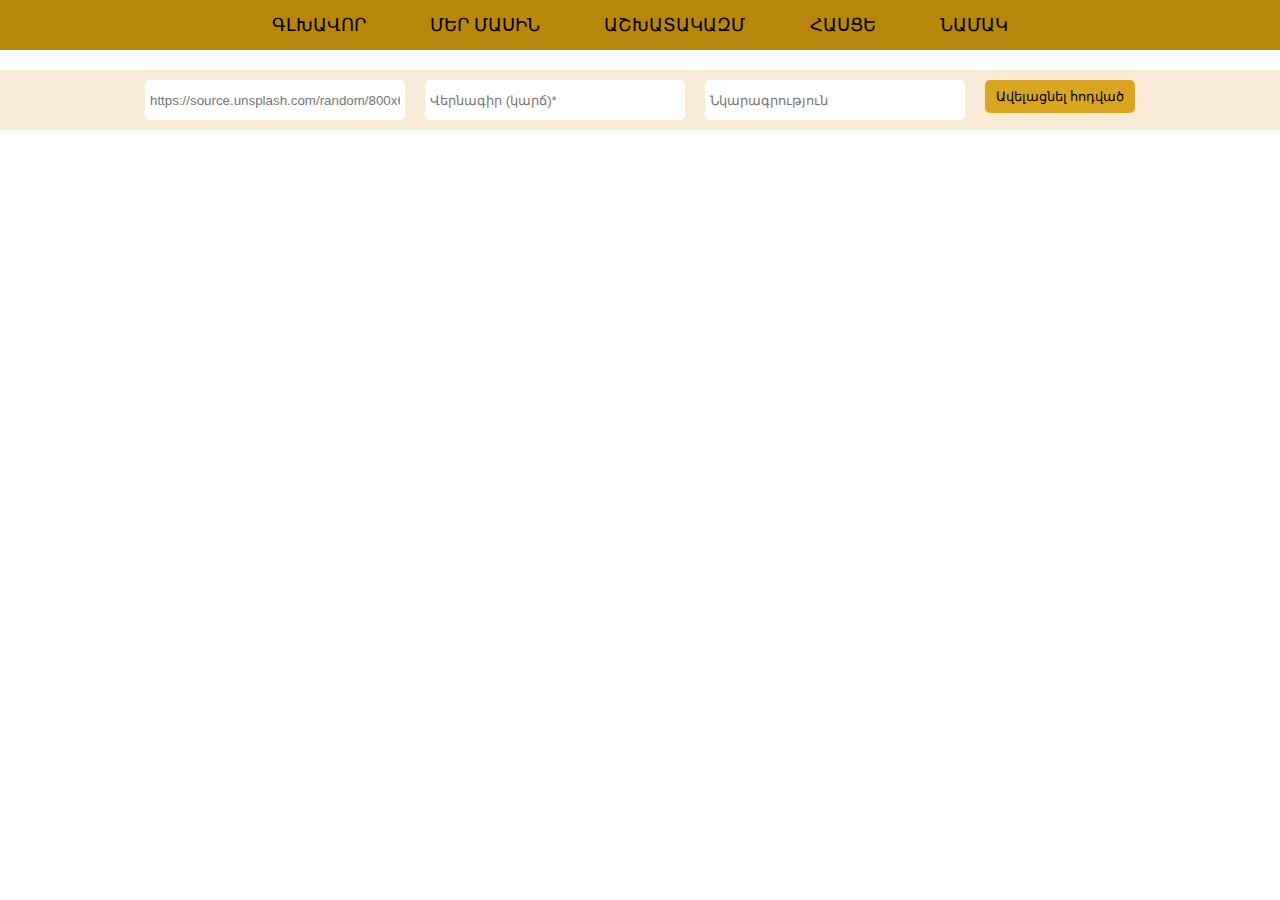
<file: Articles/index.html>
<!DOCTYPE html>
<html lang="en">
<head>
	<meta charset="UTF-8">
	<meta http-equiv="X-UA-Compatible" content="IE=edge">
	<meta name="viewport" content="width=device-width, initial-scale=1.0">
	<title>Articles</title>
	<link rel="stylesheet" href="style.css">
</head>
<body>
<header>
	<div id="menuBar">
		<div class="menuItem" id="home">Գլխավոր</div>
		<div class="menuItem" id="about"> Մեր մասին
			<div id = "aboutDropDown">
				<div class="dropDown" id="about1">մեր մասին</div>
				<div class="dropDown" id="about2">պատմություն</div>
				<div class="dropDown" id="about3">ապագա</div>
			</div>
		</div>
		<div class="menuItem" id="staff"> աշխատակազմ
			<div id="staffDropDown">
				<div class="dropDown" id="staff1">հիմնական</div>
				<div class="dropDown" id="staff2">PM</div>
				<div class="dropDown" id="staff3">SMM</div>
				<div class="dropDown" id="staff4">ծրագրավորողներ</div>
				<div class="dropDown" id="staff5">Այլ</div>
			</div>
		</div>
		<div class="menuItem" id="location">Հասցե</div>
		<div class="menuItem" id="massage">նամակ</div>
	</div>
</header>
<main>
<form action="" id="form">
	<div id="inputDiv">
		<div><input type="text" id="file" placeholder="https://source.unsplash.com/random/800x600"></div>
		<div><input type="text" id="title" placeholder="Վերնագիր (կարճ)*"></div>
		<div><input type="text" id = "mainText"placeholder="Նկարագրություն"></div>
		<div><input type="button" id="createButton" value="Ավելացնել հոդված"></div>
	</div>
</form>
	<article id = 'article'></article>
</main>

<script src="javaScript.js"></script>
</body>
</html>
</file>
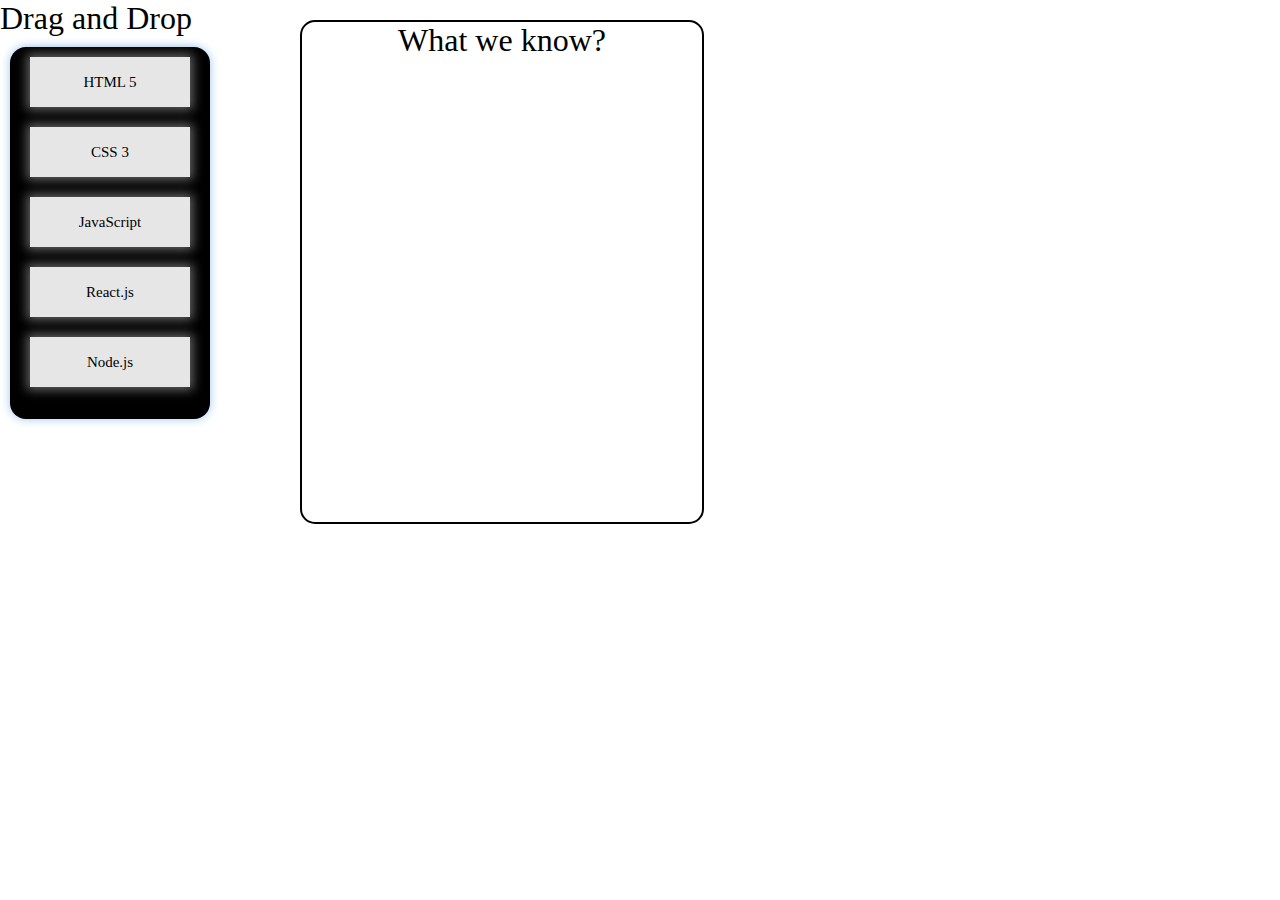
<file: Drag_and_Drop/index.html>
<!DOCTYPE html>
<html lang="en">
<head>
    <meta charset="UTF-8">
    <meta http-equiv="X-UA-Compatible" content="IE=edge">
    <meta name="viewport" content="width=device-width, initial-scale=1.0">
    <title>Document</title>
    <link rel="stylesheet" href="style.css">
</head>
<body>
    <h1>Drag and Drop</h1>
	<div id="main" class="container">
	<div id="div11" class="class1" draggable="true">HTML 5</div>
	<div id="div22" class="class1" draggable="true">CSS 3</div>
	<div id="div33" class="class1" draggable="true">JavaScript</div>
	<div id="div44" class="class1" draggable="true">React.js</div>
	<div id="div55" class="class1" draggable="true">Node.js</div>
</div>
<div id = "div2" class="container">
	<h1>What we know?</h1>
</div>

    <script src="script.js"></script>
</body>
</html>
</file>
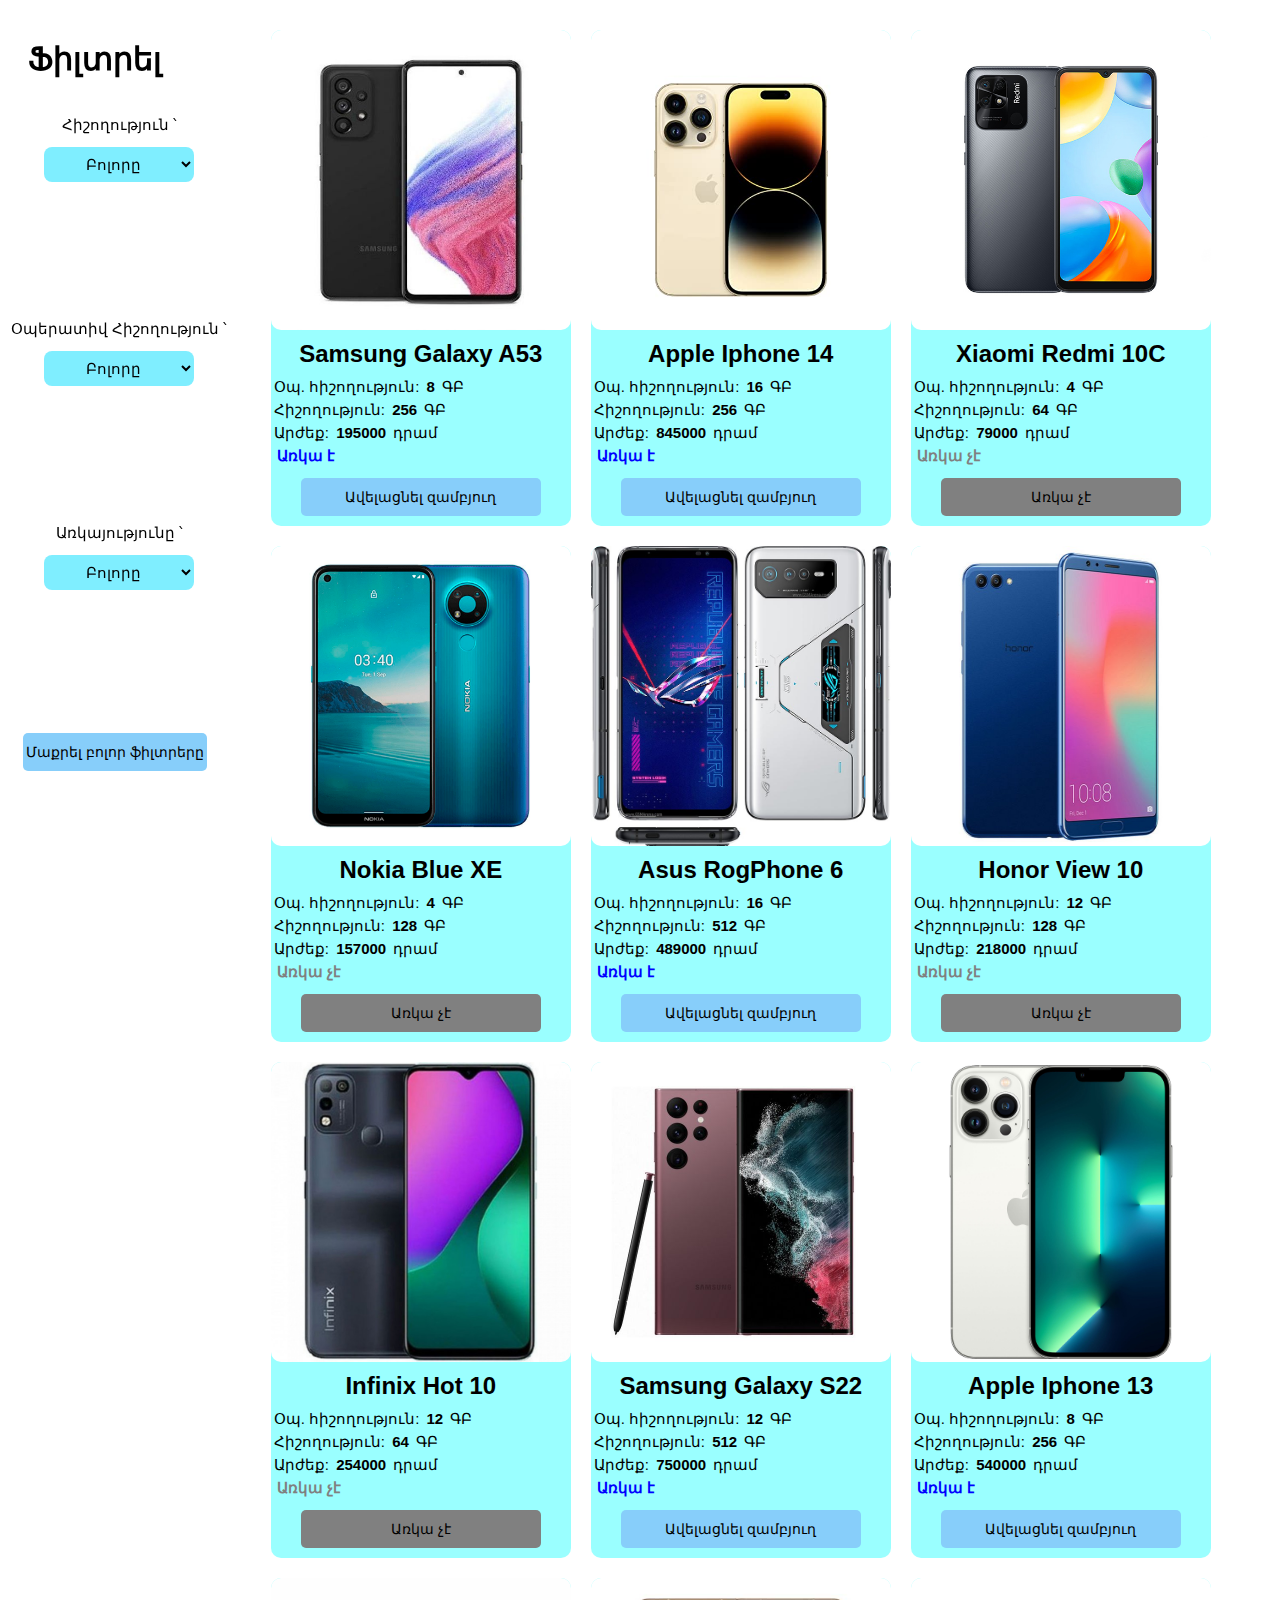
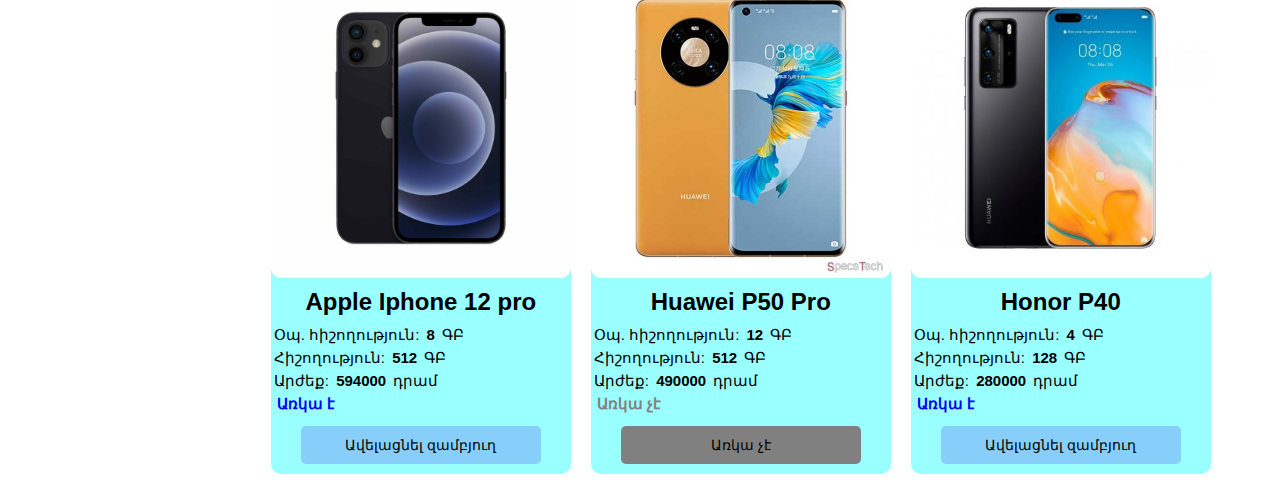
<file: Js_apranq/index.html>
<!DOCTYPE html>
<html lang="en">
<head>
	<meta charset="UTF-8">
	<meta http-equiv="X-UA-Compatible" content="IE=edge">
	<meta name="viewport" content="width=device-width, initial-scale=1.0">
	<link rel="stylesheet" href="style.css">
	<title>JavaScript</title>
	
</head>
<body>
<main>
    <div id="selects">
        <div id="h1"><h1>Ֆիլտրել</h1></div>
        <div class="selectTitle">
            <span>Հիշողություն ՝</span>
            <select id="selectROM" class="selects">
                <option value="Բոլորը">Բոլորը</option>
                <option value="64">64 ԳԲ</option>
                <option value="128">128 ԳԲ</option>
                <option value="256">256 ԳԲ</option>
                <option value="512">512 ԳԲ</option>
            </select>
        </div>
        <div class="selectTitle">
            <span>Օպերատիվ Հիշողություն ՝</span>
    <select id="selectRAM" class="selects">
        <option value="Բոլորը">Բոլորը</option>
        <option value="4">4 ԳԲ</option>
        <option value="8">8 ԳԲ</option>
        <option value="12">12 ԳԲ</option>
        <option value="16">16 ԳԲ</option>
    </select>
        </div>
    <div class="selectTitle">
        <span>Առկայությունը ՝</span>
    <select id="selectstock" class="selects">
        <option value="Բոլորը">Բոլորը</option>
        <option value="Առկա է">Առկա է</option>
        <option value="Առկա չէ">Առկա չէ</option>
    </select>
    </div>
    <button id="btnOK" class="clearAll">Մաքրել բոլոր ֆիլտրերը</button>
</div>
    <div id ="goods"></div>
</main>

<script src="javaScript.js"></script>
</body>
</html>
</file>
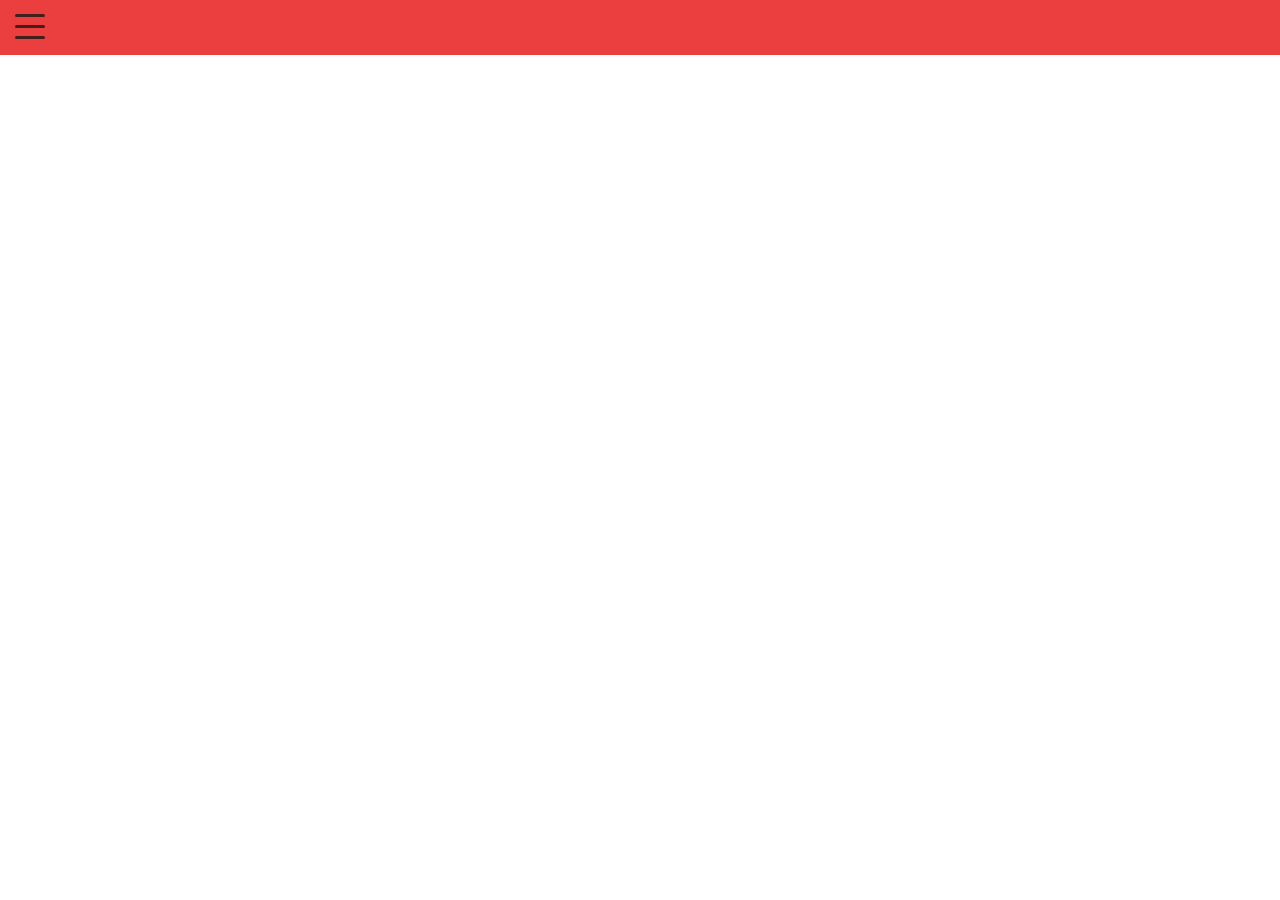
<file: Menu_Icon/index.html>
<!DOCTYPE html>
<html lang="en">
<head>
	<meta charset="UTF-8">
	<meta http-equiv="X-UA-Compatible" content="IE=edge">
	<meta name="viewport" content="width=device-width, initial-scale=1.0">
	<link rel="stylesheet" href="style.css">
	<script src="javaScript.js"></script>
	<title>Menu</title>
</head>

<body>
	<div class = "header">
		<div id = "menuIcon" onclick = "fn()">
			<div class ="div1" id ="div1"></div>
			<div class ="div2" id ="div2"></div>
			<div class ="div3" id ="div3"></div>
		</div>
	</div>
</body>
</html>
</file>
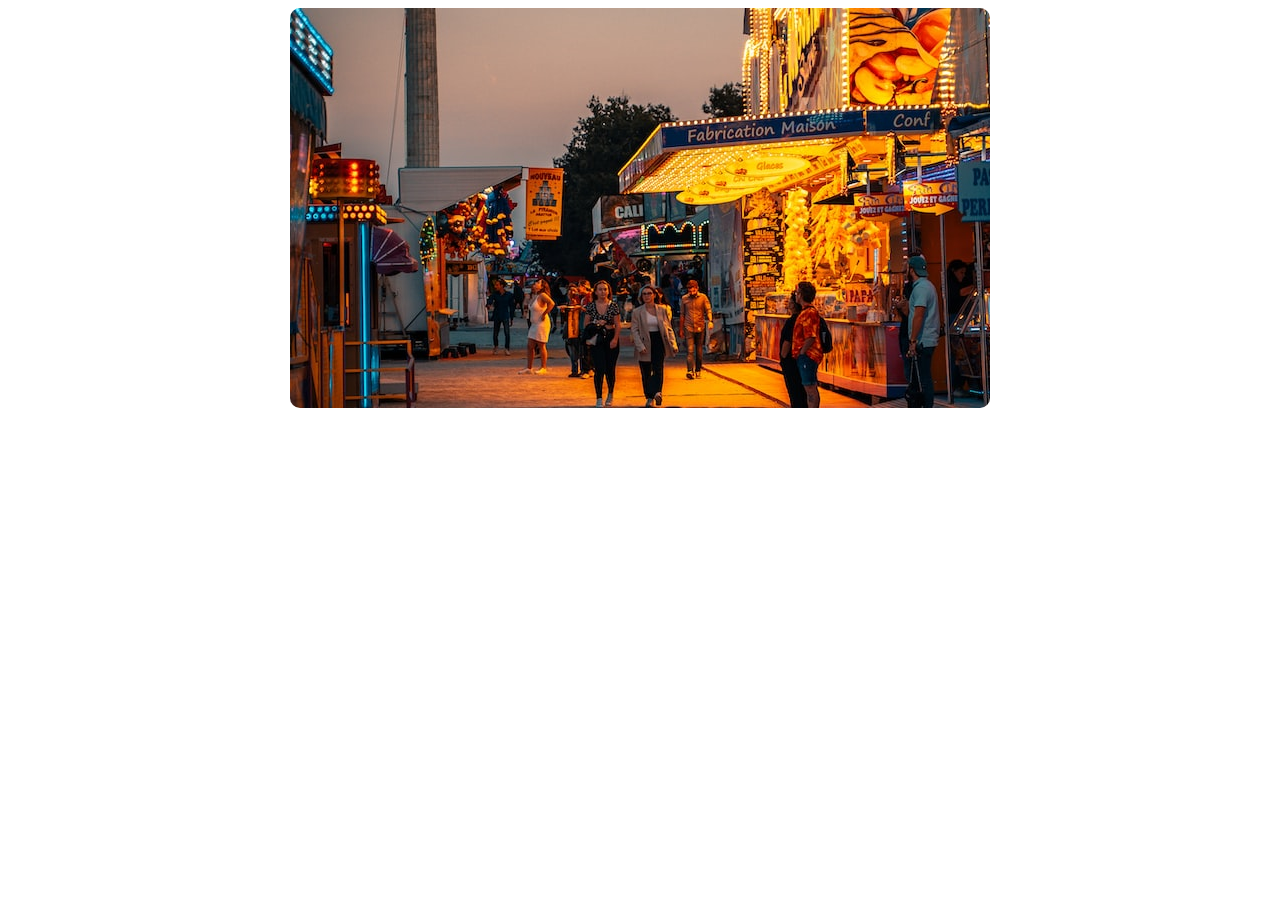
<file: slide_lvl1/index.html>
<!DOCTYPE html>
<html lang="en">
<head>
	<meta charset="UTF-8">
	<meta http-equiv="X-UA-Compatible" content="IE=edge">
	<meta name="viewport" content="width=device-width, initial-scale=1.0">
	<title>Document</title>
	
</head>
<body>
	<style>
		.container {
			width: 700px;
			height: 400px;
			margin: auto;
			overflow: hidden;
			transition: 1000ms;
			display: flex;
			border-radius: 10px;
			cursor: pointer;
		}
		.container:hover {
			filter: blur(0%);
		}
		.imgDiv {
			width: 700px;
			height: 400px;
			margin: auto;
			
		}
		#imgDiv1 {
			transition: 1000ms;
			margin-left: 0%;
			transition-timing-function: cubic-bezier(0, 0, 0, 0);
		}
	</style>
	<main>
		<div class="container" id="contDiv">
			<div class = "imgDiv" id="imgDiv1"><img src="1.jpg" alt=""></div>
			<div class = "imgDiv"><img src="2.jpg" alt=""></div>
			<div class = "imgDiv"><img src="3.jpg" alt=""></div>
			<div class = "imgDiv"><img src="4.jpg" alt=""></div>
			<div class = "imgDiv"><img src="5.jpg" alt=""></div>
			<div class = "imgDiv"><img src="6.jpg" alt=""></div>
			<div class = "imgDiv"><img src="7.jpg" alt=""></div>
			<div class = "imgDiv"><img src="8.jpg" alt=""></div>
			<div class = "imgDiv"><img src="9.jpg" alt=""></div>
		</div>
	</main>
	<script>
		let div = document.querySelectorAll('.container .imgDiv')
		let n = 0;
		function art (x) {
			n += x;
			n > 8 ? n = 0 : n;
			div[0].style.marginLeft = `-${n * 100}%`
		}
		contDiv.addEventListener('click', function(){art(1)})
	</script>
</body>
</html>
</file>
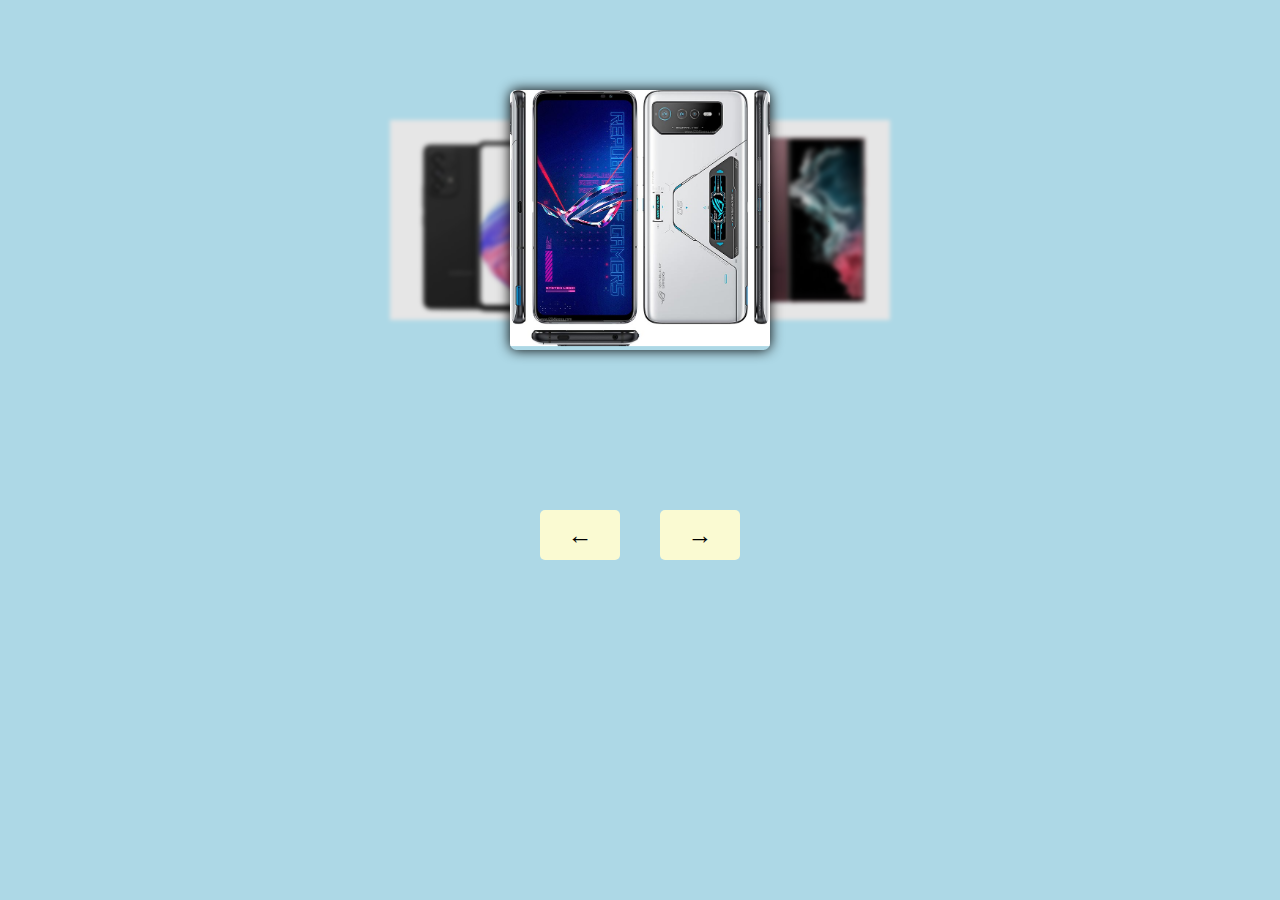
<file: slide_phone/index.html>
<!DOCTYPE html>
<html lang="en">
<head>
    <meta charset="UTF-8">
    <meta http-equiv="X-UA-Compatible" content="IE=edge">
    <meta name="viewport" content="width=device-width, initial-scale=1.0">
    <title>Document</title>
    <link rel="stylesheet" href="style.css">
</head>
<body>
	<div id="container">
		<div class="imgClass first" id="img1">
			<img src="1.jpg" alt="">
		</div>
		<div class="imgClass second" id="img2">
			<img src="2.jpg" alt="">
		</div>
		<div class="imgClass third" id="img3">
			<img src="3.jpg" alt="">
		</div>
	</div>
	<div id="btns">
		<button id="left" class="btn">&#8592</button>
		<button id="right" class="btn">&#8594</button>
	</div>
    <script src="javaScript.js"></script>
</body>
</html>
</file>
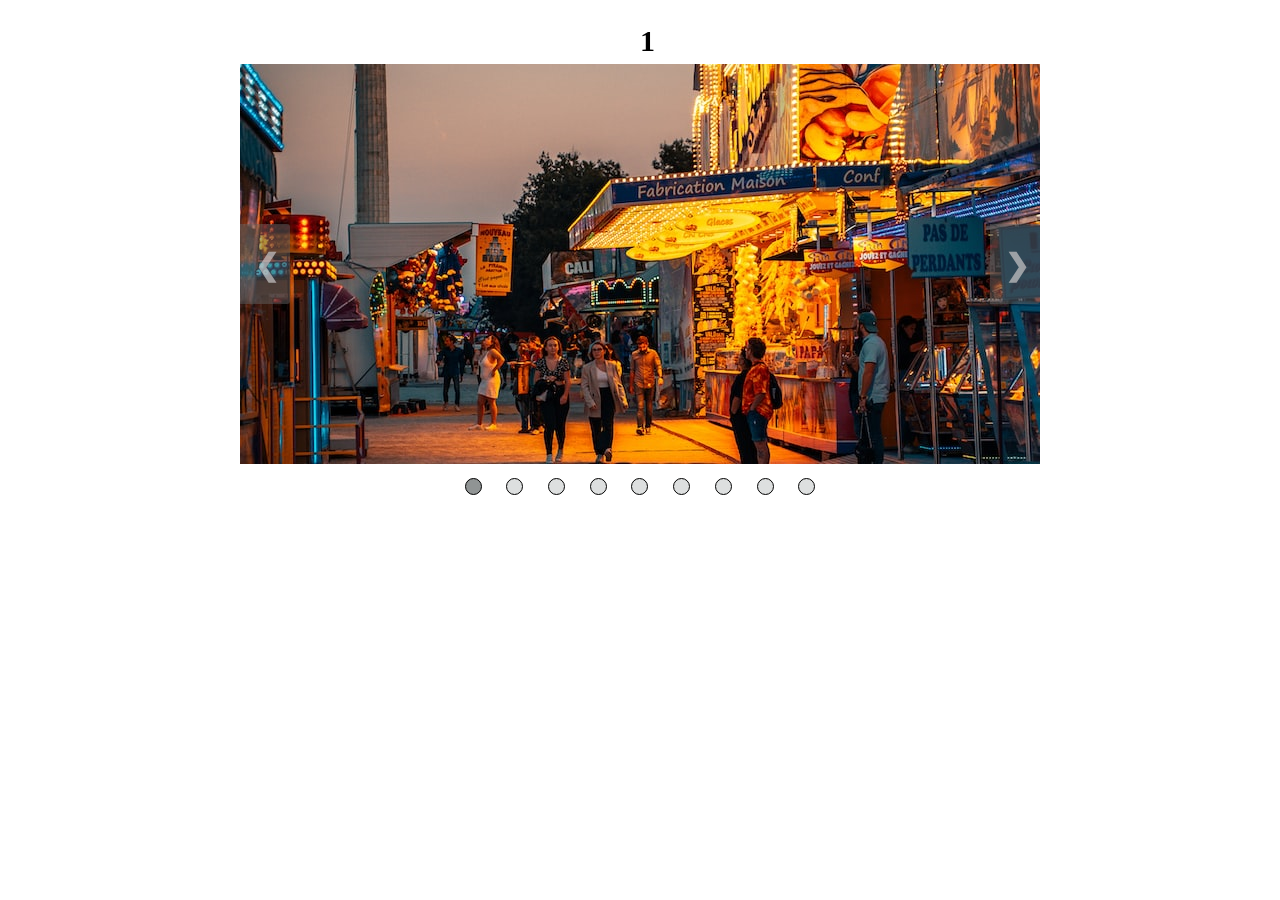
<file: slideShow2/index.html>
<!DOCTYPE html>
<html lang="en">
<head>
	<meta charset="UTF-8">
	<meta http-equiv="X-UA-Compatible" content="IE=edge">
	<meta name="viewport" content="width=device-width, initial-scale=1.0">
	<title>SlideShow</title>
	<link rel="stylesheet" href="style.css">
	
</head>
<body>
<div id="container">
	<div class="slideshow" id="slideshow">
		<div class="slide"><img src="Images/1.jpg"><span>1</span></div>
		<div class="slide"><img src="Images/2.jpg"><span>2</span></div>
		<div class="slide"><img src="Images/3.jpg"><span>3</span></div>
		<div class="slide"><img src="Images/4.jpg"><span>4</span></div>
		<div class="slide"><img src="Images/5.jpg"><span>5</span></div>
		<div class="slide"><img src="Images/6.jpg"><span>6</span></div>
		<div class="slide"><img src="Images/7.jpg"><span>7</span></div>
		<div class="slide"><img src="Images/8.jpg"><span>8</span></div>
		<div class="slide"><img src="Images/9.jpg"><span>9</span></div>
	</div>
	<div id="button">
		<input type="button" class="button" id="prevButton" value='&#10094'>
		<input type="button" class="button" id="nextButton" value='&#10095'>
	</div>
	<div id="playPause">
		<input type="button" class="buttonStart" id = "play"  value=&#x23f5 >
		<input type="button" class="buttonStart" id = "pause" value=&#x23f8 >
	</div>
</div>
<div id="bulletDiv">
	<div class="bullet"></div>
	<div class="bullet"></div>
	<div class="bullet"></div>
	<div class="bullet"></div>
	<div class="bullet"></div>
	<div class="bullet"></div>
	<div class="bullet"></div>
	<div class="bullet"></div>
	<div class="bullet"></div>
</div>
	

<script src="javaScript.js"></script>
</body>
</html>
</file>
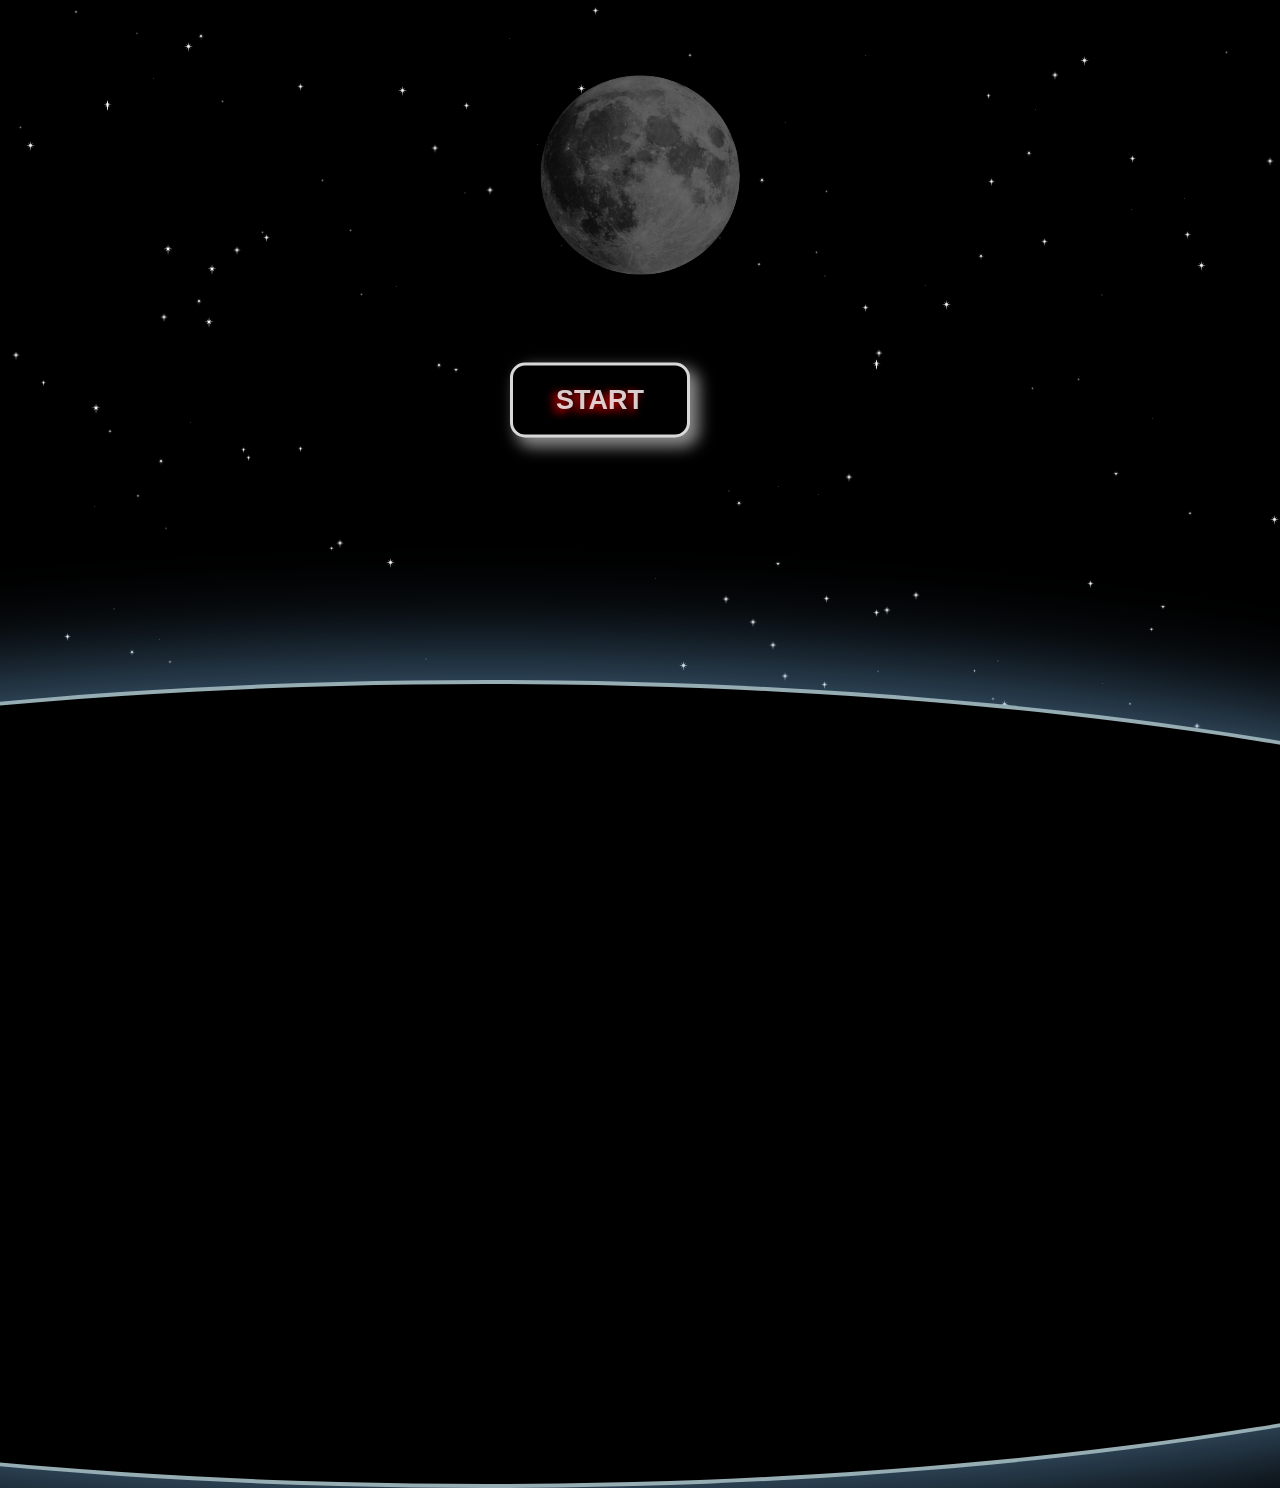
<file: solar_eclipse/index.html>
<!DOCTYPE html>
<html lang="en">
<head>
	<meta charset="UTF-8">
	<meta http-equiv="X-UA-Compatible" content="IE=edge">
	<meta name="viewport" content="width=device-width, initial-scale=1.0">
	<title>Solar Eclipse</title>
	<link rel="stylesheet" href="style.css">
	
</head>
<body>
<main>
<div id="cont" class="aa">
	<img src="1.png" alt="" id = 'img1' class="aaa">
</div>
<div>
	<button type="submit" id="sub">
		Start
	</button>
	<div id="starsDiv">
	</div>
	<div id = 'earth'></div>
</div>
<div id="text"></div>
</main>

<script src="javaScript.js"></script>
</body>
</html>
</file>
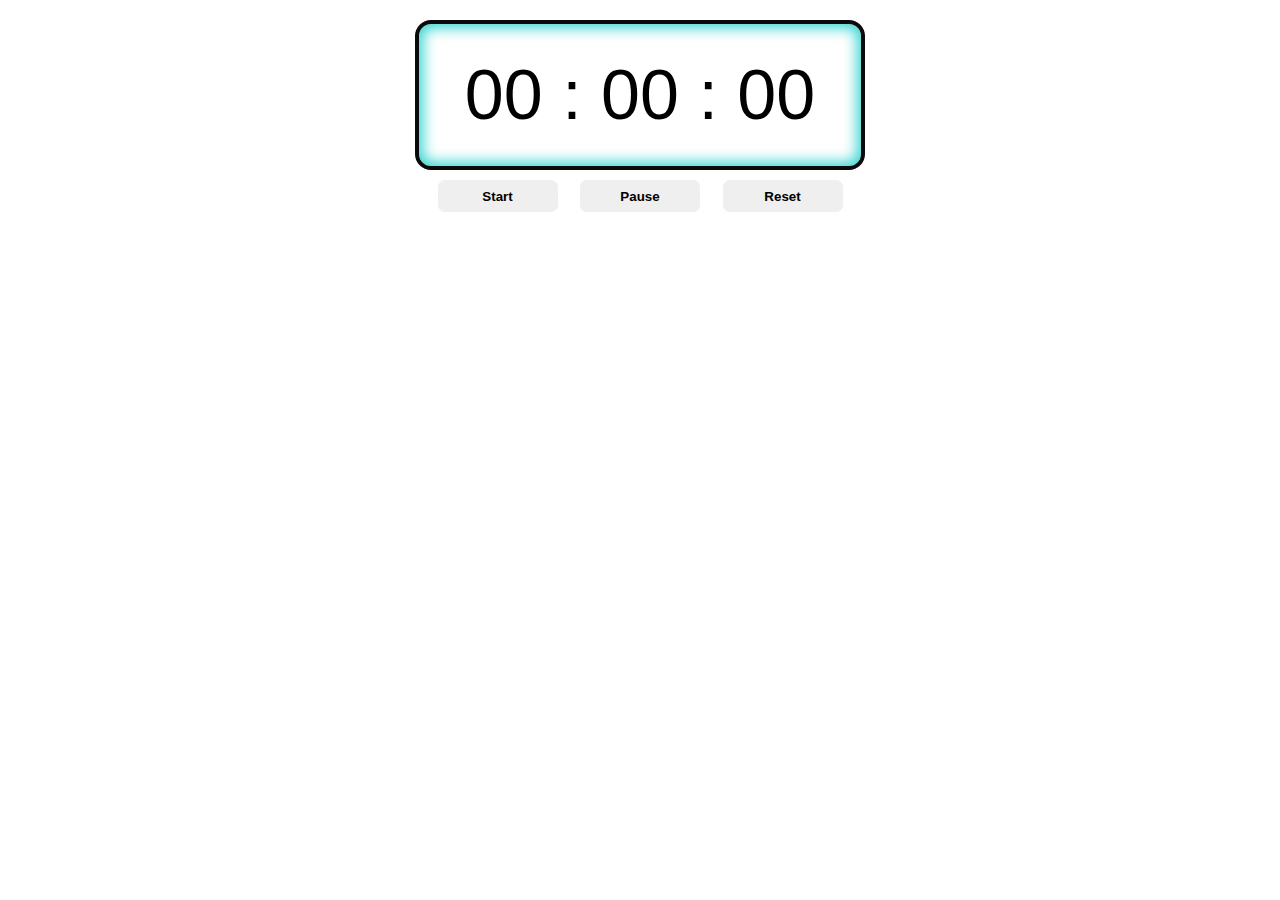
<file: timer/index.html>
<!DOCTYPE html>
<html lang="en">
<head>
	<meta charset="UTF-8">
	<meta http-equiv="X-UA-Compatible" content="IE=edge">
	<meta name="viewport" content="width=device-width, initial-scale=1.0">
	<title>JavaScript</title>
	<link rel="stylesheet" href="style.css">
	
</head>
<body>

<div id="container">
	<form action="#" id="form">
		<span>00</span>
		<p>&nbsp;:&nbsp;</p>
		<span>00</span>
		<p>&nbsp;:&nbsp;</p>
		<span>00</span>
	</form>
	<div id="btnsDiv">
		<button class="btn">Start</button>
		<button class="btn">Pause</button>
		<button class="btn">Reset</button>
	</div>
</div>

<script src="javaScript.js"></script>
</body>
</html>
</file>
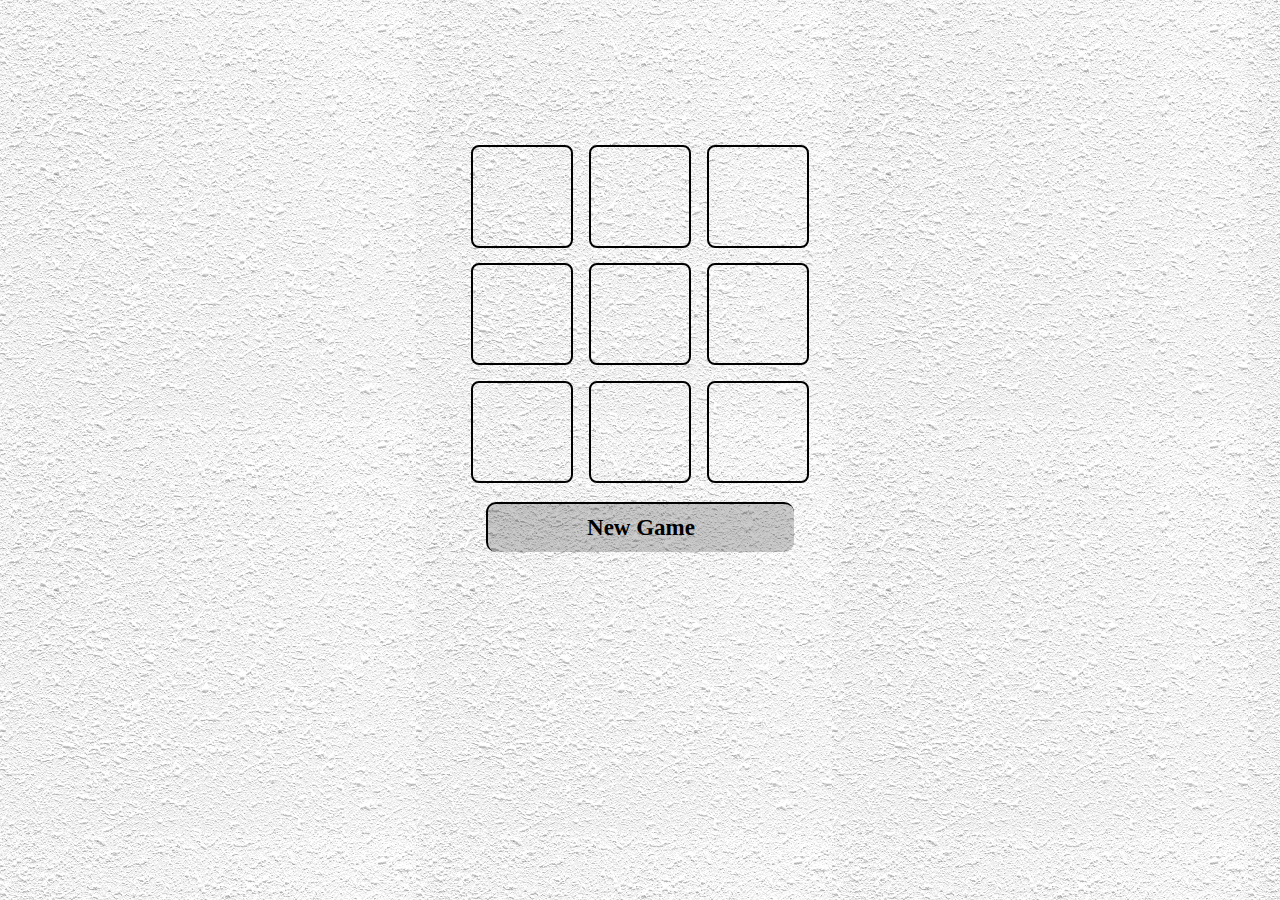
<file: Tic_Tac_Toe/Tic_Tac_Toe.html>
<!DOCTYPE html>
<html lang="en">
<head>
	<meta charset="UTF-8">
	<title>Doc</title>
	<link rel="stylesheet" href="css/style.css">
</head>
<style>
	

</style>
<body style="background-image: url(Images/2.jpg);">
	<main>
	<div class="main">
		<div class="div1" id="divGrid1" onclick="fn(1)"><img src="Images/x.png" id="img1" style="display: none;">
			<img src="Images/o.png" id="img11" style="display: none;"></div>
		<div class="div1" id="divGrid2" onclick="fn(2)"><img src="Images/x.png" id="img2" style="display: none;">
			<img src="Images/o.png" id="img22" style="display: none;"></div>
		<div class="div1" id="divGrid3" onclick="fn(3)"><img src="Images/x.png" id="img3" style="display: none;">
			<img src="Images/o.png" id="img33" style="display: none;"></div>
		<div class="div1" id="divGrid4" onclick="fn(4)"><img src="Images/x.png" id="img4" style="display: none;">
			<img src="Images/o.png" id="img44" style="display: none;"></div>
		<div class="div1" id="divGrid5" onclick="fn(5)"><img src="Images/x.png" id="img5" style="display: none;">
			<img src="Images/o.png" id="img55" style="display: none;"></div>
		<div class="div1" id="divGrid6" onclick="fn(6)"><img src="Images/x.png" id="img6" style="display: none;">
			<img src="Images/o.png" id="img66" style="display: none;"></div>
		<div class="div1" id="divGrid7" onclick="fn(7)"><img src="Images/x.png" id="img7" style="display: none;">
			<img src="Images/o.png" id="img77" style="display: none;"></div>
		<div class="div1" id="divGrid8" onclick="fn(8)"><img src="Images/x.png" id="img8" style="display: none;">
			<img src="Images/o.png" id="img88" style="display: none;"></div>
		<div class="div1" id="divGrid9" onclick="fn(9)"><img src="Images/x.png" id="img9" style="display: none;">
			<img src="Images/o.png" id="img99" style="display: none;"></div>
			
<button type="submit"><a href="">New Game</a></button></div>
</main>

<script>
let i = 0, a = 0, x = 0;
let black = "color: black;";
let white = "color: white;";
let dispBlock = "display: block";
let dispNone = "display: none";
	
function fn(a) {
	let imgx = document.getElementById(`img${a}`);
	let imgxx = document.getElementById(`img${a}${a}`);
	let divx = document.getElementById(`divGrid${a}`)
	imgx.style = dispBlock;
	imgxx.style = dispNone;
	i++;
	if (i % 2 == 0) {
		imgx.style = dispNone;
		divx.style = black;
		imgxx.style = dispBlock
	} else if (i % 2 == 1) {
		imgx.style = dispBlock;
		divx.style = white;
	};
	columns();
	rows();
	arrowRC();
	if (x == 1) {
		setTimeout(function () {
			alert("X, you are smarter than O!!!");
			location.reload()
		}, 300)
	} else if (x == 2) {
		setTimeout(function () {
			alert("O, It's awesome!!! X can you win this machine?");
			location.reload()
		}, 300);
	}
	return true;
}

function columns() {
	for(let i = 1; i < 4; i++) {
		let imgA = document.getElementById(`divGrid${i}`);
		let imgAA = document.getElementById(`divGrid${i + 3}`);
		let imgAAA = document.getElementById(`divGrid${i + 6}`);
		if (imgA.style.color == "black" && imgAA.style.color == "black" && imgAAA.style.color == "black") {
			imgA.style.border = "5px solid green";
			imgAA.style.border = "5px solid green";
			imgAAA.style.border = "5px solid green";
			x = 2;
		} 
		if (imgA.style.color == "white" && imgAA.style.color == "white" && imgAAA.style.color == "white") {
			imgA.style.border = "5px solid green";
			imgAA.style.border = "5px solid green";
			imgAAA.style.border = "5px solid green";
			x = 1;
		} 
	}
	return true;
}

function rows() {
	for(let i = 1; i < 8; i += 3) {
		let imgA = document.getElementById(`divGrid${i}`);
		let imgAA = document.getElementById(`divGrid${i + 1}`);
		let imgAAA = document.getElementById(`divGrid${i + 2}`);
		if (imgA.style.color == "black" && imgAA.style.color == "black" && imgAAA.style.color == "black") {
			imgA.style.border = "5px solid green";
			imgAA.style.border = "5px solid green";
			imgAAA.style.border = "5px solid green";
			x = 2;
		} 
		if (imgA.style.color == "white" && imgAA.style.color == "white" && imgAAA.style.color == "white") {
			imgA.style.border = "5px solid green";
			imgAA.style.border = "5px solid green";
			imgAAA.style.border = "5px solid green";
			x = 1;
		} 
	}
	return true;
}

function arrowRC(){
	let imgA = document.getElementById(`divGrid${1}`);
	let imgAA = document.getElementById(`divGrid${5}`);
	let imgAAA = document.getElementById(`divGrid${9}`);
	let imgAAAA = document.getElementById(`divGrid${3}`);
	let imgAAAAA = document.getElementById(`divGrid${7}`);
		
	if (imgA.style.color == "black" && imgAA.style.color == "black" && imgAAA.style.color == "black") {
		imgA.style.border = "5px solid green";
		imgAA.style.border = "5px solid green";
		imgAAA.style.border = "5px solid green";
		x = 2;
	} 
	if (imgA.style.color == "white" && imgAA.style.color == "white" && imgAAA.style.color == "white") {
		imgA.style.border = "5px solid green";
		imgAA.style.border = "5px solid green";
		imgAAA.style.border = "5px solid green";
		x = 1;
	}
	if (imgAA.style.color == "black" && imgAAAA.style.color == "black" && imgAAAAA.style.color == "black") {
		imgAA.style.border = "5px solid green";
		imgAAAA.style.border = "5px solid green";
		imgAAAAA.style.border = "5px solid green";
		x = 2;
	} 
	if (imgAA.style.color == "white" && imgAAAA.style.color == "white" && imgAAAAA.style.color == "white") {
		imgAA.style.border = "5px solid green";
		imgAAAA.style.border = "5px solid green";
		imgAAAAA.style.border = "5px solid green";
		x = 1;
	} 
	return true;
}

</script>

</body>
</html>
</file>
<file: Articles/style.css>
* {
	margin: 0;
	padding: 0;
	transition: 250ms;
  }
  header {
	width: 100%;
	height: 50px;
	background-color: darkgoldenrod;
	display: flex;
	align-items: center;
	justify-content: center;
  }
  #menuBar {
	width: 800px;
	display: flex;
	justify-content:space-around;
  }
  .menuItem {
	text-transform: uppercase;
	font-size: 18px;
	padding: 15px;
	padding-left: 21px;
	padding-right: 21px;
	cursor: pointer;
  }
  .menuItem:hover {
	background-color: rgb(208, 166, 59);
  }
.dropDown {
	font-size: 16px;
	background-color: rgb(208, 166, 59);
	padding: 12px;
	/* margin-top: 3px; */
	text-align: center;
	margin-left: -21px;
	box-shadow: 0 0 15px 3px rgba(104, 104, 104, 0.7);
}
.dropDown:hover {
	background-color: darkgoldenrod;
	box-shadow: 0 0 8x 0px rgba(255, 0, 0, 0.2);

}
#aboutDropDown, #staffDropDown {
	display: none;
	width: 157px;
}
#aboutDropDown {
	width: 131px; 
}
#article {
	display: flex;
	justify-content: space-around;
    flex-wrap: wrap;
	width: 80%;
	margin: auto;
	margin-top: 50px;
}
.articleClass {
	width: 250px;
	height: 400px;
	margin: 20px;
	background-color: rgb(244, 107, 49);
	padding: 5px;
	box-shadow: 5px 5px 10px 0 rgb(109, 109, 109);
}
.divImg {
	width: 250px;
	height: 180px;
	overflow: hidden;
}
.articleClass img {
	width: 100%;
	border-radius: 5px;
	filter: grayscale(100%);
}
.articleClass img:hover {
	cursor: pointer;
	transform: scale(1.05);
	filter: grayscale(0);
}
.articleClass h1 {
	color: beige;
	font-size: 18px;
	margin-top: 5px;
	padding: 5px;
	overflow: hidden;
	text-transform: uppercase;
	text-align: center;
}
.divText {
	width: 240px;
	margin: auto;
	height: 120px;
	overflow-wrap: break-word;
}
.articleClass p {
	color: rgb(61, 24, 24);
	padding: 5px;
}
.articleClass p::first-letter {
	text-transform: capitalize;
}
.articleClass input {
	width: 150px;;
	height: 40px;
	border-radius: 8px;
	border: 2px solid rgba(73, 73, 73, 0.625);
	margin-left: 20%;
	margin-top: 8px;
	padding: 10px;
	background-color: rgba(250, 235, 215, 0.805);
	font-weight: bold;
}
.articleClass input:hover {
	background-color: rgb(255, 188, 105);
	cursor: pointer;
}
#inputDiv {
	margin-top: 20px;
	background-color: antiquewhite;
	width: 100%;
    display: flex;
    justify-content: center;
    flex-wrap: wrap;
}
#inputDiv div {
	margin: 10px;
}
#inputDiv div input {
	width: 250px;
	height: 30px;
	border-radius: 5px;
	border: 0px solid transparent;
	padding: 5px;
}
#inputDiv div input:hover {
	background-color: rgba(208, 208, 247, 0.678);
}
#inputDiv div #createButton {
	width: 150px;
	height: 33px;
	background-color: goldenrod;

}
#inputDiv div #createButton:hover {
	background-color: rgb(77, 203, 210);
	cursor: pointer;
}
</file>
<file: Drag_and_Drop/style.css>
* {
    margin: 0;
    padding: 0;
    font-family:cursive;
    font-weight: lighter;
}
button {
    border: none;
    width: 120px;
    height: 35px;
    background-color: black;
    color: aliceblue;
    background-color: rgb(69, 69, 69);
    color: aliceblue;
    cursor: pointer;
    transition: 300ms;
    margin: 10px;
    margin-top: 10px;
    border-radius: 5px;
    font-size: 20px;
}
button:hover {
    background-color: rgb(255, 255, 255);
    color: rgb(0, 0, 0);
} 
#div2 {
    border-radius: 15px;
    width: 400px;
    height: 500px;
    border: 2px solid black;
    position: absolute;
    left: 300px;
    top: 0;
    display: flex;
    flex-direction: column;
    align-items: center;
    margin-top: 20px;
}
#main {
    display: flex;
    flex-direction: column;
    width: 200px;
    height: 372px;
    margin: 10px;
    background-color: rgb(0, 0, 0);
    box-shadow: 0 0 10px 0 rgba(121, 180, 235, 0.743);
    border-radius: 1em;
}
.class1 {
    width: 80%;
    height: 50px;
    box-shadow: 0 0 10px 3px rgba(115, 115, 115, 0.876);
    background-color: rgba(255, 255, 255, 0.9);
    font-size: 15px;
    cursor: move;
    margin: 10px auto;
    z-index: 0;
    display: flex;
    flex-wrap: wrap;
    align-content: center;
    justify-content: center;
}
.divs {
    cursor: pointer;
    width: 380px;
    height: 30px;
    color:rgb(200, 255, 237);
    display: flex;
    align-items: center;
    justify-content: center;
    z-index: 0;
    background-color: rgb(22, 53, 53);
    margin: 10px auto;
    text-align: center;
}
</file>
<file: Js_apranq/style.css>
* {
    margin: 0;
    padding: 0;
    box-sizing: border-box;
    border: none;
    transition: 200ms;
    font-family: Arial, Helvetica, sans-serif;
}
body {
    overflow-x: hidden;
}
main {
    width: 100%;
}
#h1 {
    position: absolute;
    z-index: 2;
    width: 190px;
    text-align: center;
    top: -10px;
}
#selects {
    display: flex;
    flex-direction: column;
    justify-content: space-around;
    position: fixed;
    height: 88%;
    z-index: 1;
    background: transparent;
    top: 50px;
}
.selectTitle {
    display: flex;
    flex-direction: column;
    align-items: center;
    margin-left: 8px;
}
.selects {
    width: 150px;
    height: 35px;
    background-color: rgb(0, 221, 255, 0.5);
    border-radius: 8px;
    margin: 10px;
    text-align: center;
    font-size: 15px;
    cursor: pointer;
}
.selects:hover {
    background-color: lightskyblue
}
#goods {
    position: absolute;
    top: 20px;
    width: 84.5%;
    display: flex;
    flex-wrap: wrap;
    justify-content: center;
    left: 200px;
}
.good {
    width: 300px;
    background-color: rgba(127, 255, 255, 0.794);
    border-radius: 10px;
    margin: 10px;
}
h2 {
    text-align: center;
    margin: 10px auto;
}
span, p {
    font-size: 15px;
    margin: 3px;
    margin-top: 5px;
}
#divImg {
    max-width: 100%;
    height: 300px;
    overflow: hidden;
    border-radius: 10px;
}
img {
    width: 100%;
    height: 100%;
}
img:hover {
    transform: scale(1.2);
    cursor: pointer;
}
.good:hover {
    box-shadow: 0 0 8px 0px rgba(0, 0, 0, 0.585);
}
#btnOK {
    margin: 10px 10%;
    width: 80%;
    height: 38px;
    cursor: pointer;
    background-color: lightskyblue;
    border-radius: 5px;
    font-size: 14px;
}
#btnOK:hover {
    background-color: rgb(83, 186, 251);
}
.clearAll {
    background-color: rgb(255, 0, 0);
}
.none {
    display: none;
}
</file>
<file: Menu_Icon/style.css>
* {
	margin: 0;
  }
  #menuIcon > .div1, .div2, .div3 {
	border-radius: 10px;
	position: absolute;
	width: 30px;
	height: 3px;
	transition: 300ms;
	transition-timing-function: cubic-bezier(0, -1, 0, 2);
	background-color: rgba(24, 24, 24, 0.8);
  }
  .div1 {
	top: 4px;
	transform: rotate(0turn);
  }
  .div2 {
	transform: rotate(0.5turn);
	top: 15px;
  }
  .div3 {
	transform: rotate(0.5turn);
	top: 26px;
  }
  #menuIcon {
	position: absolute;
	width: 40px;
	height: 34px;
	left: 15px;
	top: 10px;
	cursor: pointer;
  }
  .header {
	background-color:rgb(235, 62, 62);
	width: 100%;
	height: 55px;
  }
</file>
<file: slide_phone/style.css>
* {
    margin: 0;
    padding: 0;
    font-weight: bolder;
    font-size: 25px;
    transition-timing-function: cubic-bezier(0, 1, 1, 1);
}
body {
    background-color: lightblue;
    display: flex;
    flex-direction: column;
}
#container {
    margin: 130px auto;
    display: flex;
    justify-content: center;
}
.imgClass {
    width: 200px;
    height: 200px;
    margin: -10px;
    position: absolute;
    overflow: hidden;
    filter: blur(2px) brightness(90%);
    transition: 800ms;
}
img {
    z-index: -1;
    width: 100%;
}
.first {
    transform: scale(1) translateX(-150px);
    z-index: 0;
}
.second {
    border-radius: 5px;
    transform: scale(1.3) translateX(0px);
    z-index: 1;
    box-shadow: 0 0 10px 0 black;
    filter: blur(0) brightness(100%);
}
.third {
    transform: scale(1) translateX(150px);
    z-index: -1;
}
#btns {
    width: 200px;
    height: 50px;
    margin: auto;
    margin-top: 250px;
    display: flex;
    justify-content: space-between;
}
.btn:hover {
    background-color: rgb(255, 188, 188)
}
.btn {
    font-family: emoji;
    width: 80px;
    border-radius: 5px;
    border: none;
    background-color: lightgoldenrodyellow;
    cursor: pointer;
    transition: 300ms;
}
</file>
<file: slideShow2/style.css>
* {
	margin: 0;
	padding: 0;
	transition: 300ms;
}
body {
	display: flex;
	flex-direction: column;
    width: 800px;
    margin: auto;
	height: 400px;
	margin-top: 5%;
}
.slideshow {
	position: relative;
	display: flex;
	justify-content: center;
	filter: brightness(100%);
}
span {
	font-size: 30px;
	font-weight: bold;
	margin-top: -40px;
    margin-left: -50%;
	position: absolute;
}
#button {
	width: 800px;
	margin: auto;
	display: flex;
	justify-content: space-between;
	margin-top: -4px;
}
.button {
	height: 80px;
	width: 50px;
	margin-top: -30%;
	border: 0px solid black;
	z-index: 0;
	padding: 15px;
    color: rgba(202, 200, 200, 0.7);
    font-weight: bold;
    font-size: 30px;
	cursor: pointer;
    border-radius: 0 3px 3px 0;
	background-color: rgba(95, 95, 95, 0.5);
}
.button:hover {
	background-color: rgba(95, 95, 95, 0.9);
	color: rgba(255, 255, 255);
}
#playPause {
	display: flex;
	justify-content: center;
	margin-top: -32%;
}
.buttonStart {
	width: 100px;
	height: 100px;
	color: rgb(255, 255, 255);
	font-size: 60px;
	font-weight: bold;
	cursor: pointer;
	z-index: 1;
	border-radius: 10px;
	border: 0px;
	background-color: rgba(62, 59, 59, 0);
}
#pause {
	display: none;
	opacity: 0;
}
#play {
	opacity: 0;
}
#container:hover > .slideshow {
	filter:brightness(70%);

}
#container:hover > #playPause > .buttonStart {
	opacity: 1;
}
#bulletDiv {
	display: flex;
	justify-content: space-evenly;
    margin: auto;
    width: 50%;
	margin-top: 170px;
}
.bullet {
	width: 15px;
	height: 15px;
	border: 1px solid black;
	border-radius: 50%;
	cursor: pointer;
	color:rgba(62, 59, 59, 0);
	background-color: rgba(144, 148, 148, 0.3)
}
.bullet:hover {
	background-color: rgba(144, 148, 148, 0.3);
}
</file>
<file: solar_eclipse/style.css>
* {
	margin: 0;
	padding: 0;
}
body {
	background-color: black;
	height: 500px;
	display: flex;
	align-items: center;
	justify-content: center;
	overflow: hidden;
}
.star1 {
	position: absolute;
	transition: 20000ms linear;
}
.starMove {
	animation: move 60s 0s linear infinite;
}
#earth {
	position: absolute;
	width: 3000px;
	height: 800px;
	border: 4px solid rgba(214, 247, 255, 0.7);
	background-color: black;
	z-index: 2;
	border-radius: 50%;
	right: -710px;
	top: 680px;
	box-shadow: 0px 0px 100px 20px rgba(117, 178, 228, 0.545);
}
#sub {
	width: 120px;
	height: 50px;
	border: 2px solid rgba(255, 255, 255, 0.849);
	background-color: black;
	border-radius: 10px;
	cursor: pointer;
	text-transform: uppercase;
	text-shadow: -3px 2px 6px rgb(255, 0, 0);
	color: rgba(255, 255, 255, 0.803);
	font-weight: bold;
	font-size: 18px;
	transition: 500ms;
	box-shadow: 5px 5px 10px 1px rgba(255, 255, 255, 0.545);
	margin: auto;
	margin-top: 100px;
	transform: scale(1.5);
}
#sub:hover {
	background-image: linear-gradient(to left, rgb(250, 250, 250), rgba(91, 91, 91, 0.671));
	border: 2px solid transparent;
	color: black;
	text-shadow: -3px 2px 6px rgb(226, 225, 225);
	box-shadow: 0px 0px 0px 0px rgba(255, 255, 255, 0.545);
}
#img1 {
	width: 100%;
	opacity: 1;
	filter: brightness(40%);
	z-index: 1;
}
#cont {
	transition: 10000ms;
	border-radius: 50%;
	width: 200px;
	height: 200px;
	overflow: hidden;
	z-index: 1;
}
.anim1 {
	animation: shadow 60s 0s linear;
}

#text {
	width: 500px;
	height: 600px;
	position: absolute;
	top: 50px;
	font-size: 23px;
	color: white;
	transition: 1000ms;
}
.right {
	right: 50px;
	visibility: visible;
}
.left {
	left: 50px;
}
#text::first-letter {
	color: rgb(167, 217, 250);
	font-size: 38px;
}
@keyframes move {
	from {
		transform: translateX(0px) translateY(0px) scale(1);
	}
	to {
		transform: translateX(-1000px) translateY(10px) scale(2);
	}
}

@keyframes shadow {
	0% {
		box-shadow: -900px 350px 40px 50px rgba(246, 246, 70);
	}
	25% {
		box-shadow: -480px 150px 50px 60px rgba(255, 255, 71);
	}
	50% {
		box-shadow: 0px 0px 60px 70px rgba(119, 34, 14);
	}
	75% {
		box-shadow: 480px 150px 50px 60px rgba(255, 255, 71);
	}
	100% {
		box-shadow: 900px 350px 40px 50px rgba(255, 255, 70);
	}
}
</file>
<file: timer/style.css>
* {
	margin: 0;
	padding: 0;
	box-sizing: border-box;
	transition: 300ms;
}
body {
	display: flex;
	justify-content: center;
    align-items: center;
}
#container {
	width: 500px;
	height: 300px;
}
form {
	width: 90%;
	height: 50%;
	margin: auto;
	margin-top: 20px;
	border: 4px solid rgb(10, 10, 10);
	border-radius: 1rem;
	display: flex;
	justify-content: center;
    align-items: center;
	box-shadow: inset 0px 0px 14px 4px rgba(0, 202, 199, 0.8)
}
#btnsDiv {
	width: 90%;
	height: 40px;
	display: flex;
	justify-content: space-evenly;
	margin: auto;
}
form span, p {
	font-size: 70px;
	font-family:'Franklin Gothic Medium', 'Arial Narrow', Arial, sans-serif;
}
button {
	margin-top: 10px;
	width: 120px;
	height: 2rem;
	border: none;
	border-radius: 7px;
	cursor: pointer;
	font-weight: bold;
	font-family:'Segoe UI', Tahoma, Geneva, Verdana, sans-serif;
	
}
button:hover {
	color: white;
	background-color: rgb(45, 45, 45);
	box-shadow: 0px 0px 3px 2px rgba(0, 202, 199, 0.8);
}
.divStop {
	border-radius: 5px;
	font-size: 25px;
	padding: 10px;
	margin: 20px 40px;
	box-shadow: 0px 0px 3px 2px rgba(0, 202, 199, 0.8);
}
</file>
<file: Tic_Tac_Toe/css/style.css>
* {
	margin: 0;
	padding: 0;
	box-sizing: border-box;
}
@import url('https://fonts.googleapis.com/css2?family=Press+Start+2P&display=swap');
body {
	display: flex;
	align-items: center;
	justify-content: center;
	width: 100%;
	height: 630px;
}
.main {
	position: relative;
	max-width: 340px;
	height: 340px;
	display: grid;
	justify-content: center;
	grid-template-columns: 1fr 1fr 1fr;
	grid-template-rows: 1fr 1fr 1fr;
	gap: 4% 5%;
}
.div1 {
	border: 2px solid black;
	border-radius: 8px;
	width: 102.5px;
	height: 102.5px;
	display: flex;
	align-items: center;
	justify-content: center;
}
.div1:hover {
	cursor: pointer;
	background-color: rgba(161, 161, 161, 0.5);
	transition: 250ms;
}
.div1 img {
	max-width: 100%;
	max-height: 100%;
}
button {
	position: absolute;
	top: 105%;
	width: 100%;
	height: 50px;
	cursor: pointer;
	font-weight: 700;
	font-size: 23px;
	font-family: 'orbitron', cursive;
	background-color: rgb(0, 0, 0, 0.2);
	border-top: 2px solid black;
	border-bottom: 0px solid black;
	border-left: 2px solid black;
	border-right: 0px solid black;
	border-radius: 10px;
}
button a {
	text-decoration: none;
	color:black;
}
button:hover {
	background-color: rgb(221, 221, 221);
	border-bottom: 2px solid black;
	border-top: 0px solid black;
	border-top-left-radius: 10px;
	border-bottom-right-radius: 10px;
	border-right: 2px solid black;
	transition: 10ms;
}
@media screen and (max-width: 740px) {
	.main {
		max-width: 420px;
		height: 420px;
		gap: 5% 5%;
	}
	.div1 {
		width: 125px;
		height: 125px;
	}
}
</file>
